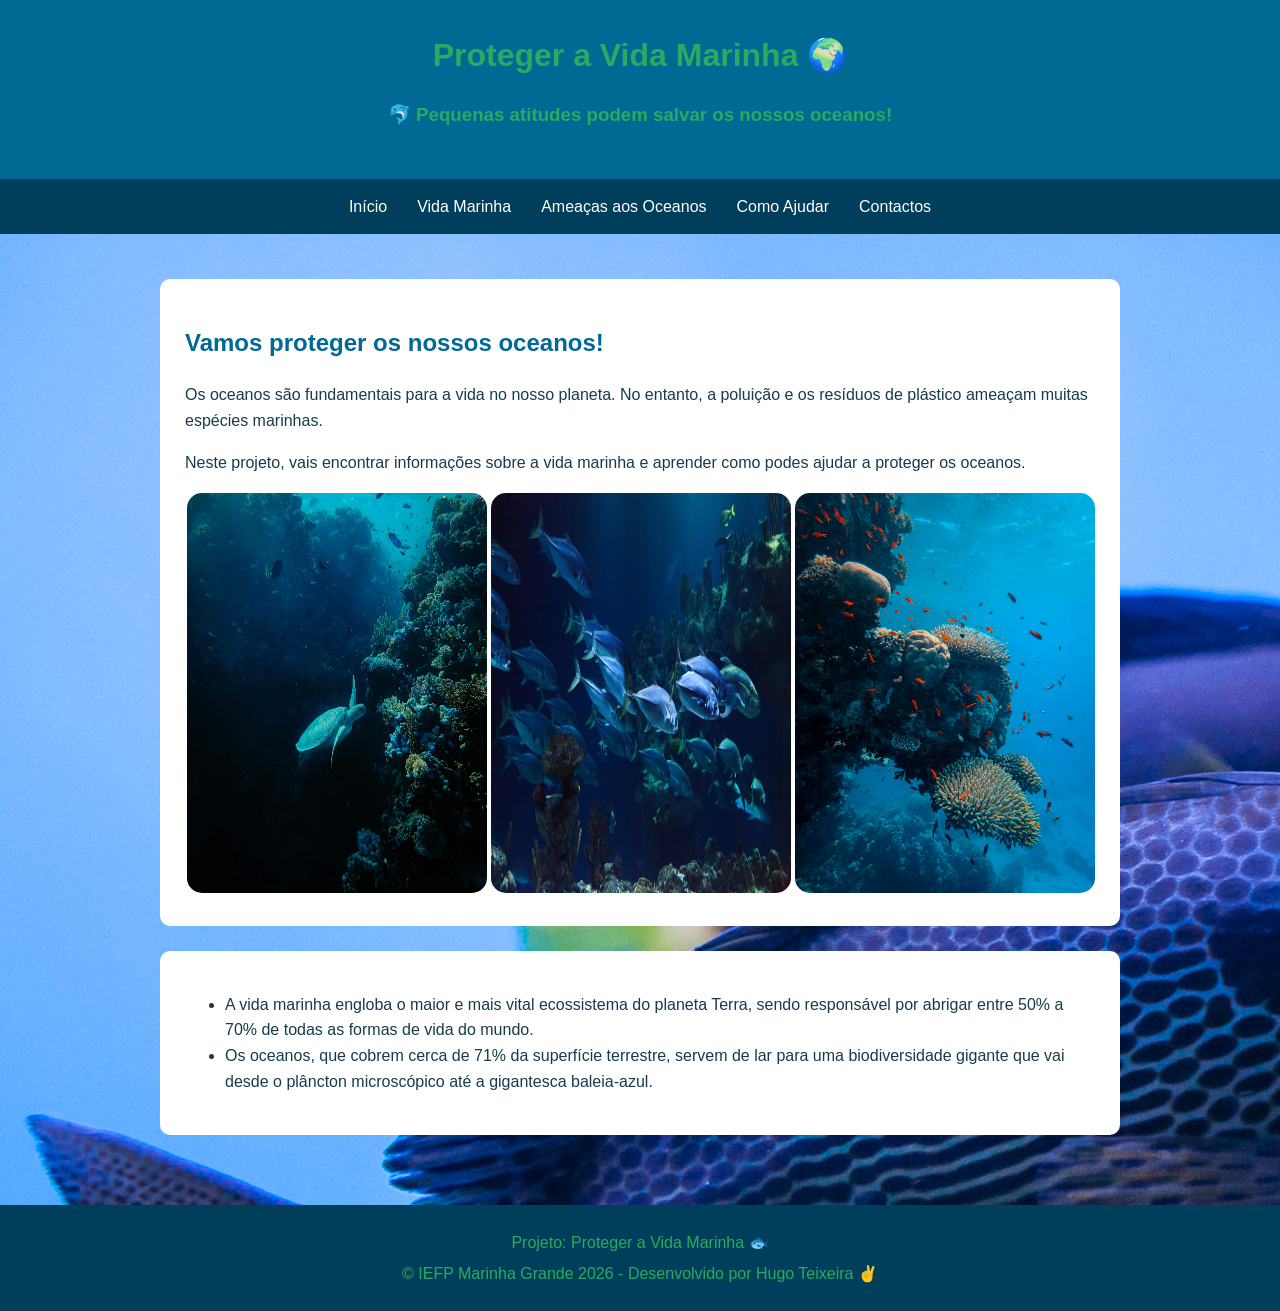
<file: index.html>
<!DOCTYPE html>
<html lang="pt-PT">
<head>
    <meta charset="UTF-8">
    <meta name="viewport" content="width=device-width, initial-scale=1.0">
    <title>Proteger a Vida Marinha</title>
    <link rel="stylesheet" href="estilos/estilo.css">
    <link rel="vida-marinha">
    <link rel="ameacas">
    <link rel="como-ajudar">
    <link rel="contactos">
</head>

<body background="imagens/oceano2.jpg">

    <!-- Cabeçalho -->
    <header>
        <h1>Proteger a Vida Marinha &#127757</h1>
        <h3> &#x1F42C Pequenas atitudes podem salvar os nossos oceanos!</h3>
    </header>

    <!-- Barra de navegação -->
    <nav aria-label="Menu principal">
        <ul>
            <li><a href="index.html">Início</a></li>
            <li><a href="vida-marinha.html">Vida Marinha</a></li>
            <li><a href="ameacas.html">Ameaças aos Oceanos</a></li>
            <li><a href="como-ajudar.html">Como Ajudar</a></li>
            <li><a href="contactos.html">Contactos</a></li>
        
        </ul>
    </nav>

    <!-- Conteúdo principal -->
    <main>
        <section>
            <h2>Vamos proteger os nossos oceanos!</h2>

            <p>
                Os oceanos são fundamentais para a vida no nosso planeta.
                No entanto, a poluição e os resíduos de plástico ameaçam
                muitas espécies marinhas.
            </p>

            <p>
                Neste projeto, vais encontrar informações sobre a vida
                marinha e aprender como podes ajudar a proteger os oceanos.
            </p>
           <div class="oceanos3">
            <img src="imagens/oceano.jpg"alt="Oceano azul, habitat de inúmeras espécies marinhas">
            <img src="imagens/oceano8.jpg" alt="Oceano azul, habitat de inúmeras espécies marinhas">
             <img src="imagens/oceano9.jpg" alt="Oceano azul, habitat de inúmeras espécies marinhas">
          </div>  
             
        </section>

        <section>
            <ul>
                <li>A vida marinha engloba o maior e mais vital ecossistema do planeta Terra,
                 sendo responsável por abrigar entre 50% a 70% de todas as formas de vida do mundo.</li>
                <li>Os oceanos, que cobrem cerca de 71% da superfície terrestre, 
                servem de lar para uma biodiversidade gigante que vai desde o plâncton microscópico até a gigantesca baleia-azul. </li>
            
            </ul>
        </section>
    </main>

    <!-- Rodapé -->
    <footer>
        <p>Projeto: Proteger a Vida Marinha &#128031</p>
        <p>&copy; IEFP Marinha Grande 2026 - Desenvolvido por Hugo Teixeira &#9996</p>
    </footer>

</body>
</html>
</file>
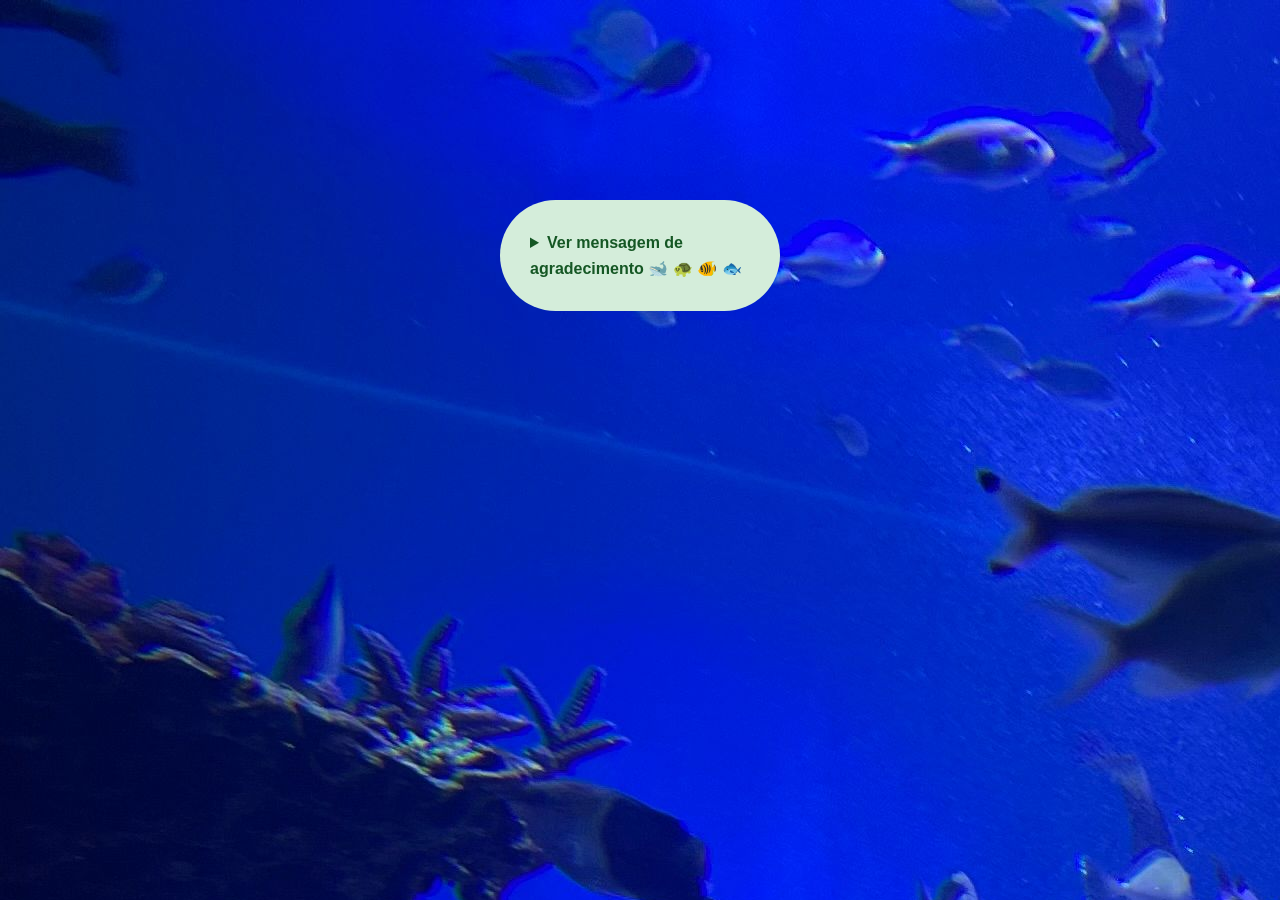
<file: agradecimento.html>
<!DOCTYPE html>
<html lang="pt-PT">
<head>
    <meta charset="UTF-8">
    <meta name="viewport" content="width=device-width, initial-scale=1.0">
    <title>Proteger a Vida Marinha</title>
    <link rel="stylesheet" href="estilos/estilo.css">
</head>

 <body class="pagina-agradecimento" background="imagens/oceano14.jpg">

    <div class="voltar">

        <details class="mensagem-sucesso">
          <summary>Ver mensagem de agradecimento &#128011 &#128034 &#128032 &#128031 </summary>

           <h3>  Obrigado pela tua participação!
                    Juntos podemos proteger a vida marinha!
           </h3>
                 <button><a href="index.html">Voltar à página inicial</a></button>
        </details>
   </div>
 </body>
</html>
</file>
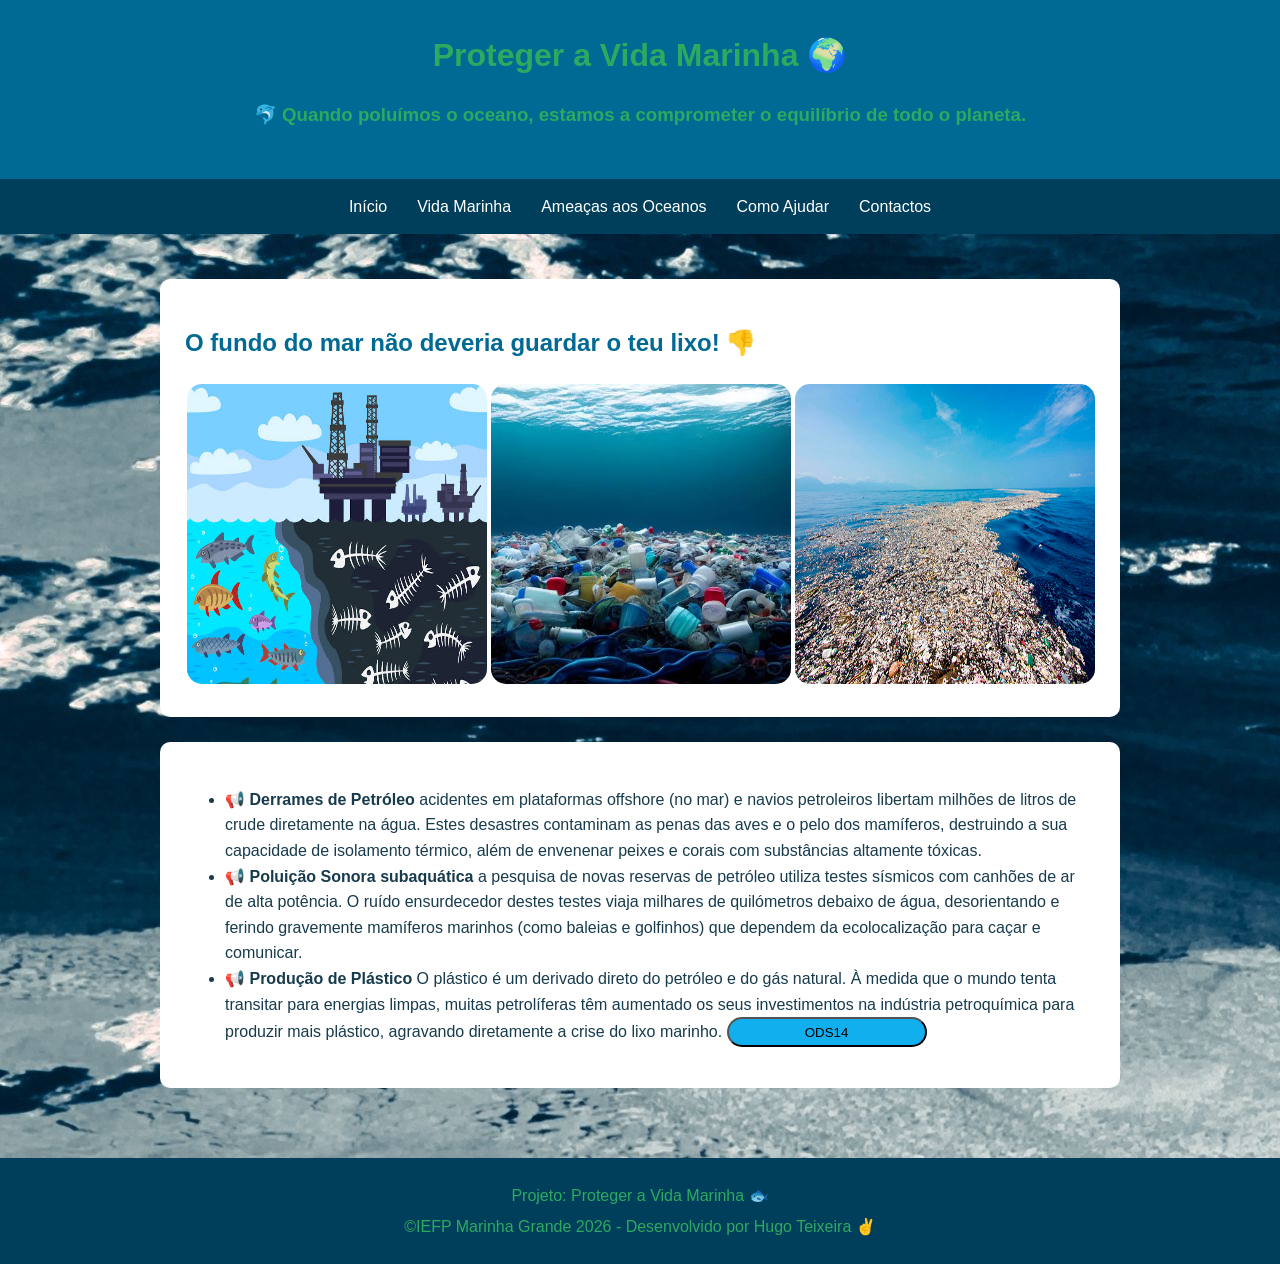
<file: ameacas.html>
<!DOCTYPE html>
<html lang="pt-PT">
<head>
    <meta charset="UTF-8">
    <meta name="viewport" content="width=device-width, initial-scale=1.0">
    <title>Proteger a Vida Marinha</title>
    <link rel="stylesheet" href="estilos/estilo.css">
</head>

<body background="imagens/oceano3.jpg">

    <!-- Cabeçalho -->
    <header>
        <h1>Proteger a Vida Marinha &#127757</h1>
        <h3> &#x1F42C Quando poluímos o oceano, estamos a comprometer o equilíbrio de todo o planeta.</h3>
    </header>

    <!-- Barra de navegação -->
    <nav aria-label="Menu principal">
        <ul>
            <li><a href="index.html">Início</a></li>
            <li><a href="vida-marinha.html">Vida Marinha</a></li>
            <li><a href="ameacas.html">Ameaças aos Oceanos</a></li>
            <li><a href="como-ajudar.html">Como Ajudar</a></li>
            <li><a href="contactos.html">Contactos</a></li>
        </ul>
    </nav>

    <!-- Conteúdo principal -->
    <main>
        <section>
            <h2>O fundo do mar não deveria guardar o teu lixo! &#128078</h2>

            <div class="oceanos4"> 
             <img src="imagens/oceano9.jpeg"alt="Lixo no oceano, habitat de inúmeras espécies marinhas">
             <img src="imagens/oceano5.jpeg"alt="Lixo no oceano, habitat de inúmeras espécies marinhas">
             <img src="imagens/oceano4.jpg" alt="Lixo no oceano, habitat de inúmeras espécies marinhas">
            </div>
            
        </section>

        <section>
            <h2></h2>

            <ul class="ods14">
                <li> &#128226 <b>Derrames de Petróleo </b> acidentes em plataformas offshore (no mar) 
                     e navios petroleiros libertam milhões de litros de crude diretamente na água.
                     Estes desastres contaminam as penas das aves e o pelo dos mamíferos, 
                     destruindo a sua capacidade de isolamento térmico,
                     além de envenenar peixes e corais com substâncias altamente tóxicas.</li>

                <li> &#128226 <b>Poluição Sonora subaquática</b> a pesquisa de novas reservas de petróleo utiliza 
                    testes sísmicos com canhões de ar de alta potência. 
                    O ruído ensurdecedor destes testes viaja milhares de quilómetros debaixo de água,
                     desorientando e ferindo gravemente mamíferos marinhos (como baleias e golfinhos) 
                     que dependem da ecolocalização para caçar e comunicar.</li>

                <li> &#128226 <b>Produção de Plástico</b> O plástico é um derivado direto do petróleo e do gás natural.
                     À medida que o mundo tenta transitar para energias limpas, muitas petrolíferas 
                     têm aumentado os seus investimentos na indústria petroquímica para produzir mais plástico,
                      agravando diretamente a crise do lixo marinho.
                       <a href="https://ods.pt/objectivos/14-oceanos-mares-e-recursos-marinhos">
                       <button  href="https://ods.pt/objectivos/14-oceanos-mares-e-recursos-marinhos">ODS14</button></a></li>
                 
            </ul>
           
        </section>
    </main>

    <!-- Rodapé -->
    <footer>
        <p>Projeto: Proteger a Vida Marinha &#128031</p>
        <p>&copy;IEFP Marinha Grande 2026 - Desenvolvido por Hugo Teixeira &#9996</p>
    </footer>

</body>
</html>
</file>
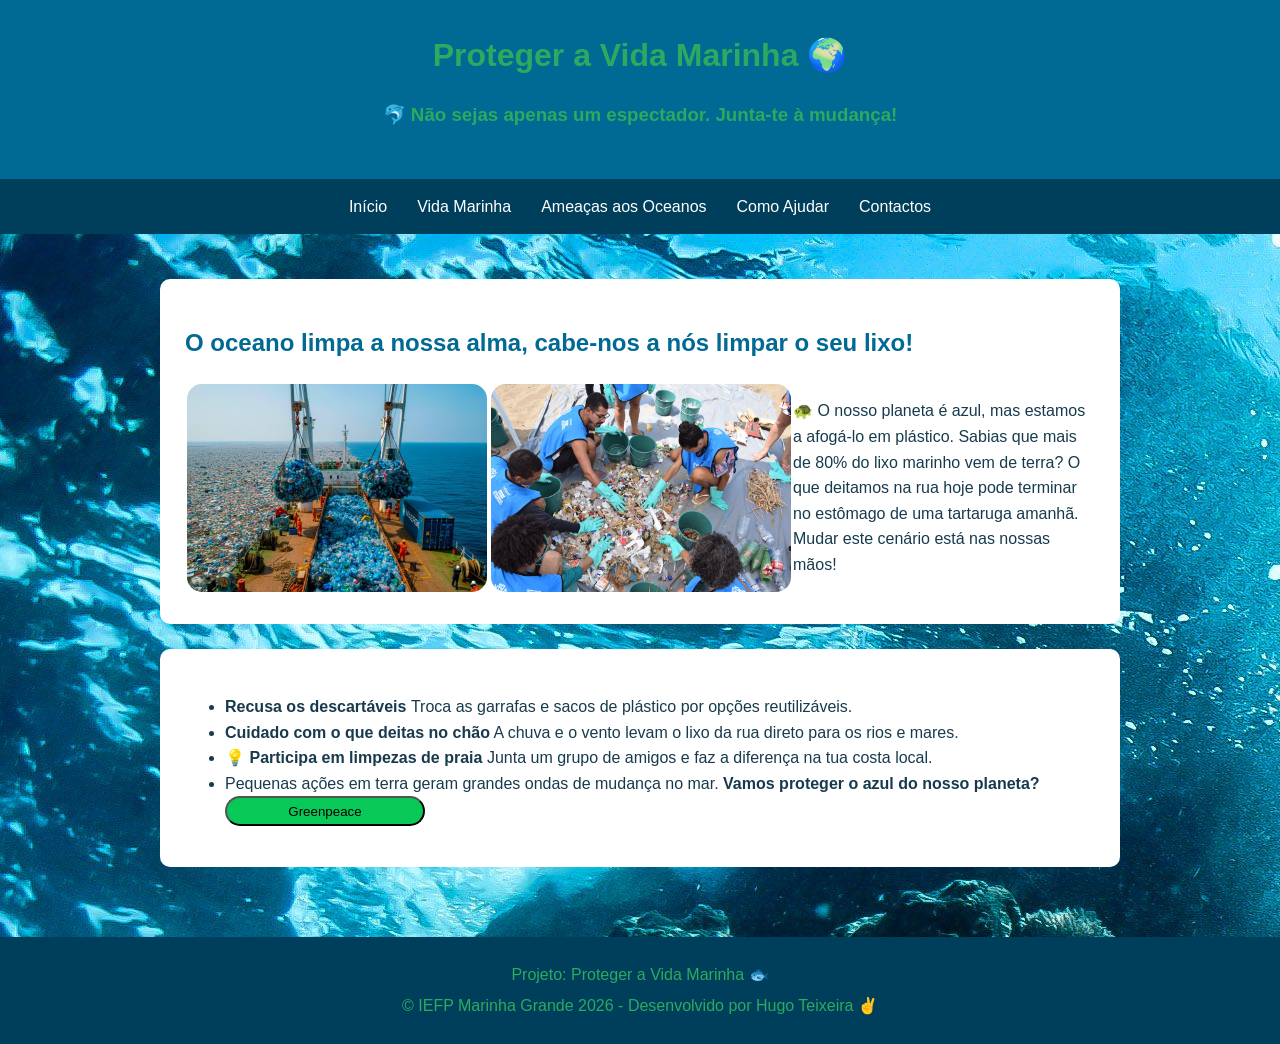
<file: como-ajudar.html>
<!DOCTYPE html>
<html lang="pt-PT">
<head>
    <meta charset="UTF-8">
    <meta name="viewport" content="width=device-width, initial-scale=1.0">
    <title>Proteger a Vida Marinha</title>
    <link rel="stylesheet" href="estilos/estilo.css">
</head>

<body background="imagens/oceano12.jpg">

    <!-- Cabeçalho -->
    <header>
        <h1>Proteger a Vida Marinha &#127757</h1>
        <h3> &#x1F42C Não sejas apenas um espectador. Junta-te à mudança! </h3>
    </header>

    <!-- Barra de navegação -->
    <nav aria-label="Menu principal">
        <ul>
            <li><a href="index.html">Início</a></li>
            <li><a href="vida-marinha.html">Vida Marinha</a></li>
            <li><a href="ameacas.html">Ameaças aos Oceanos</a></li>
            <li><a href="como-ajudar.html">Como Ajudar</a></li>
            <li><a href="contactos.html">Contactos</a></li>
        </ul>
    </nav>

    <!-- Conteúdo principal -->
    <main>
        <section>
            <h2> O oceano limpa a nossa alma, cabe-nos a nós limpar o seu lixo!</h2>

            
            <div class="oceanos5">
              <img src="imagens/oceano10.jpg" alt="Ajudar, na limpeza dos nossos oceanos">
              <img src="imagens/oceano11.jpeg" alt="Ajudar, na limpeza dos nossos oceanos">
              <p> &#128034 O nosso planeta é azul, mas estamos a afogá-lo em plástico.
                Sabias que mais de 80% do lixo marinho vem de terra?
                 O que deitamos na rua hoje pode terminar no estômago de uma tartaruga amanhã.
                  Mudar este cenário está nas nossas mãos! </p>
            </div>
        </section>

        <section>
            <h2></h2>

            <ul class="greenpeace">
                <li><b>Recusa os descartáveis </b>Troca as garrafas e sacos de plástico por opções reutilizáveis.</li>
                <li><b>Cuidado com o que deitas no chão</b> A chuva e o vento levam o lixo da rua direto para os rios e mares.</li>
                <li> &#128161 <b>Participa em limpezas de praia </b>Junta um grupo de amigos e faz a diferença na tua costa local.</li>
                <li> Pequenas ações em terra geram grandes ondas de mudança no mar.
                    <b> Vamos proteger o azul do nosso planeta?</b>
                      <a href="https://www.greenpeace.org/global/">
                      <button href="https://www.greenpeace.org/global/">Greenpeace</button> </a></li>
            </ul> 
        </section>
    </main>

    <!-- Rodapé -->
    <footer>
         <p>Projeto: Proteger a Vida Marinha &#128031</p>
         <p>&copy; IEFP Marinha Grande 2026 - Desenvolvido por Hugo Teixeira &#9996</p>
    </footer>

</body>
</html>
</file>
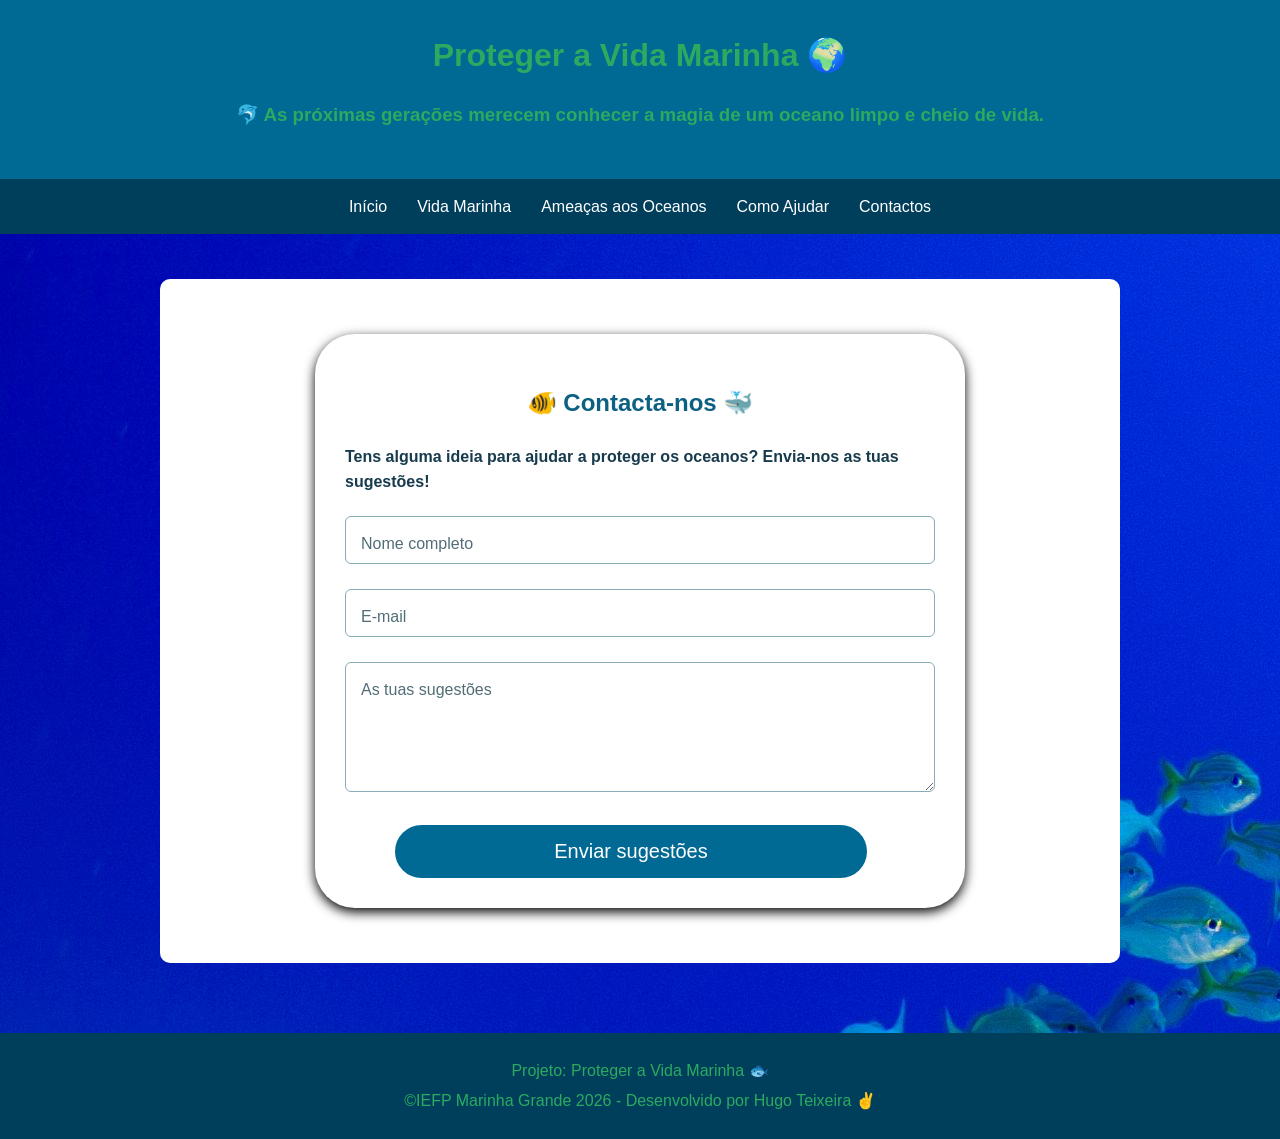
<file: contactos.html>
<!DOCTYPE html>
<html lang="pt-PT">
<head>
    <meta charset="UTF-8">
    <meta name="viewport" content="width=device-width, initial-scale=1.0">
    <title>Proteger a Vida Marinha</title>
    <link rel="stylesheet" href="estilos/estilo.css">
</head>

<body background="imagens/oceano13.jpg">

    <!-- Cabeçalho -->
    <header>
        <h1>Proteger a Vida Marinha &#127757</h1>
        <h3> &#x1F42C As próximas gerações merecem conhecer a magia de um oceano limpo e cheio de vida.</h3>
    </header>

    <!-- Barra de navegação -->
    <nav aria-label="Menu principal">
        <ul>
            <li><a href="index.html">Início</a></li>
            <li><a href="vida-marinha.html">Vida Marinha</a></li>
            <li><a href="ameacas.html">Ameaças aos Oceanos</a></li>
            <li><a href="como-ajudar.html">Como Ajudar</a></li>
            <li><a href="contactos.html">Contactos</a></li>
            
        </ul>
    </nav>
           
    <!-- Conteúdo principal -->
    <main>
        <section>
            <section class="contactos">
            <h2>&#128032 Contacta-nos &#128051</h2>

            <h4>
                Tens alguma ideia para ajudar a proteger os oceanos?
                Envia-nos as tuas sugestões!
            </h4>

            <form action="agradecimento.html" method="get">

                <div class="campo">
                    <input
                        type="text"
                        id="nome"
                        name="nome"
                        placeholder=" "
                        autocomplete="name"
                        required>
                    <label for="nome">Nome completo</label>
                </div>

                <div class="campo">
                    <input
                        type="email"
                        id="email"
                        name="email"
                        placeholder=" "
                        autocomplete="email"
                        required>
                    <label for="email">E-mail</label>
                </div>

                <div class="campo">
                    <textarea
                        id="sugestoes"
                        name="sugestoes"
                        placeholder=" "
                        rows="5"
                        required></textarea>
                    <label for="sugestoes">As tuas sugestões</label>
                </div>

                <button type="submit">Enviar sugestões</button>

            </form>

        </section>
          
    </main>

    <!-- Rodapé -->
    <footer>
         <p>Projeto: Proteger a Vida Marinha &#128031</p>
         <p>&copy;IEFP Marinha Grande 2026 - Desenvolvido por Hugo Teixeira &#9996</p>
    </footer>

</body>
</html>
</file>
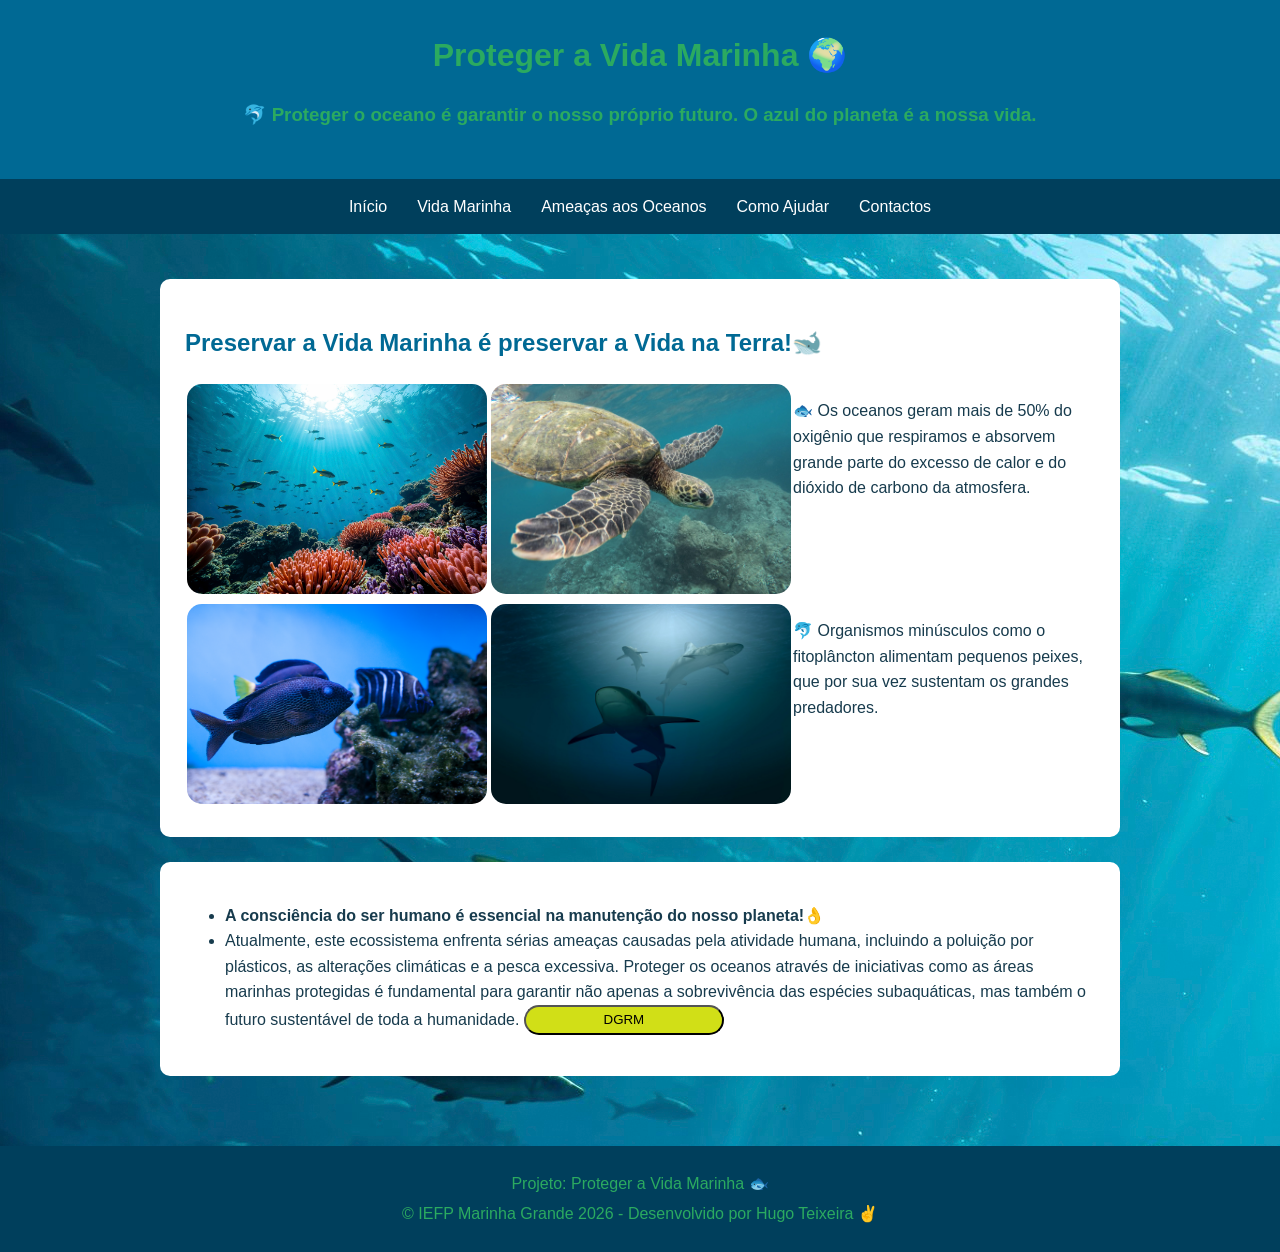
<file: vida-marinha.html>
<!DOCTYPE html>
<html lang="pt-PT">
<head>
    <meta charset="UTF-8">
    <meta name="viewport" content="width=device-width, initial-scale=1.0">
    <title>Proteger a Vida Marinha</title>
    <link rel="stylesheet" href="estilos/estilo.css">
    
</head>

<body background="imagens/oceano1.jpg">

    <!-- Cabeçalho -->
    <header>
        <h1>Proteger a Vida Marinha &#127757</h1>
        <h3> &#x1F42C  Proteger o oceano é garantir o nosso próprio futuro. O azul do planeta é a nossa vida.</h3>
    </header>

    <!-- Barra de navegação -->
    <nav aria-label="Menu principal">
        <ul>
            <li><a href="index.html">Início</a></li>
            <li><a href="vida-marinha.html">Vida Marinha</a></li>
            <li><a href="ameacas.html">Ameaças aos Oceanos</a></li>
            <li><a href="como-ajudar.html">Como Ajudar</a></li>
            <li><a href="contactos.html">Contactos</a></li>
        </ul>
    </nav>

    <!-- Conteúdo principal -->
    <main>
        <section>
            <h2>Preservar a Vida Marinha é preservar a Vida na Terra!&#128011</h2>
            <div class="oceanos">
                <img src="imagens/oceano1.jpg" alt="Oceano azul, habitat de inúmeras espécies marinhas">
                <img src="imagens/oceano6.jpg" alt="Oceano azul, habitat de inúmeras espécies marinhas">
                <p> &#128031 Os oceanos geram mais de 50% do oxigênio que respiramos e absorvem grande parte do 
                    excesso de calor e do dióxido de carbono da atmosfera.</p>
            </div>
            
            <div class="oceanos2">
                <img src="imagens/oceano2.jpg" alt="Oceano azul, habitat de inúmeras espécies marinhas">
                <img src="imagens/oceano7.jpg" alt="Tubarão">
                   <p> &#128044 Organismos minúsculos como o fitoplâncton alimentam pequenos peixes, 
                    que por sua vez sustentam os grandes predadores.</p>
            </div>
         
        </section>

        <section>

            <ul class="dgrm">
                <li> <b>A consciência do ser humano é essencial na manutenção do nosso planeta!</b>&#128076</li>
                <li>Atualmente, este ecossistema enfrenta sérias ameaças causadas pela atividade humana,
                 incluindo a poluição por plásticos, as alterações climáticas e a pesca excessiva. 
                 Proteger os oceanos através de iniciativas como as áreas marinhas protegidas 
                 é fundamental para garantir não apenas a sobrevivência das espécies subaquáticas, 
                 mas também o futuro sustentável de toda a humanidade. 
                 <a href= "https://www.dgrm.pt/areas-marinhas-protegidas">
                    <button href="https://www.dgrm.pt/areas-marinhas-protegidas">DGRM</button></a></li>
              
            
            </ul>
        </section>
    </main>

    <!-- Rodapé -->
    <footer>
        <p>Projeto: Proteger a Vida Marinha &#128031</p>
        <p>&copy; IEFP Marinha Grande 2026 - Desenvolvido por Hugo Teixeira &#9996</p>
    </footer>

</body>
</html>
</file>
<file: estilos/estilo.css>
/* Configurações gerais */
* {
    box-sizing: border-box;
}

body {
margin: 0;
  font-family: Arial, sans-serif;
  background-color: #eaf7fb;
  color: #173b4d;
  line-height: 1.6;
}

/* Cabeçalho */
header {
    background-color: #006994;
   color: rgb(43, 170, 96);
   text-align: center;
   padding: 30px 15px;
}

header h1 {
    margin: 0;
color:rgb(43, 170, 96) ;
}

/* Menu para navegar */
nav {
background-color: #003f5c;
}

nav ul {
   list-style: none;
   margin: 0;
   padding: 0;
   display: flex;
  justify-content: center;
  flex-wrap: wrap;
}

nav a {
display: block;
    color: white;
    text-decoration: none;
    padding: 15px;
}

nav a:hover{
    background-color: #008cba;
    text-decoration: none;
}

/* Conteúdo principal */
main {
    max-width: 1000px;
    margin: 25px auto;
     padding: 20px;
}

section {
    background-color: white;
    margin-bottom: 25px;
    padding: 25px;
    border-radius: 10px;
}

h2 {
    color: #006994;
}

main img {
    display: block;
    width: 60%;
    max-width: 300px;
    height: 30;
    margin: 2px;
    border-radius: 15px;
}
.oceanos{display:inline-flex;    
}
.oceanos2{display:inline-flex;
}
.oceanos3{ display:inline-flex;
}
.oceanos4{display:inline-flex;
}
.oceanos5{display:inline-flex;

}
 /*botão DGRM*/
 .dgrm button{
   background-color: #d1df17;
    border-radius: 30px;
    width: 200px;
    height: 30px; 
 }
/* botão ODS14 */
  .ods14 button{
    background-color: #11afee;
    border-radius: 30px;
    width: 200px;
    height: 30px;
  }
  /*botão Greenpeace*/
  .greenpeace button{
    background-color: #08c958;
    border-radius: 30px;
    width: 200px;
    height: 30px;
  }
 
    /* formulário */
 
/* Área de contactos */
.contactos {
    max-width: 650px;
    margin: 30px auto;
    padding: 30px;
    background-color: rgb(255, 255, 255);
    border-radius: 40px;
    box-shadow: 0 4px 12px black;
}
.contactos h2 {
    text-align: center;
    color: #0c6183;
}
.contactos > p {
    text-align: center;
    margin-bottom: 30px;
}

/* Campos do formulário */
.campo {
    position: relative;
    margin-bottom: 25px;
}

.campo input,
.campo textarea {
    width: 100%;
    padding: 18px 12px 10px;
    border: 1px solid #8aabb8;
    border-radius: 6px;
    font-family: Arial, sans-serif;
    font-size: 16px;
    background-color: white;
    color: #173b4d;
}

.campo textarea {
    resize: vertical;
    min-height: 130px;
}

/* Rótulos flutuantes */
.campo label {
    position: absolute;
    left: 12px;
    top: 15px;
    color: #526d78;
    pointer-events: none;
    transition: 0.2s;
    background-color: white;
    padding: 0 4px;
}

/* campo  selecionado ou preenchido */
.campo input:focus + label,
.campo input:not(:placeholder-shown) + label,
.campo textarea:focus + label,
.campo textarea:not(:placeholder-shown) + label {
    top: -10px;
    font-size: 13px;
    color: #006994;
}

/* ao selecionar um campo */
.campo input:focus,
.campo textarea:focus {
    outline: 6px solid #1882a5;
    border-color: #008cba;
}

/* Botão de envio */
.contactos button {
    margin-right: 50px;
    margin-left: 50px;
    width: 80%;
    padding: 15px;
    background-color: #006994;
    color: white;
    border:none;
    border-radius: 30px;
    font-size: 20px;
    cursor: pointer;
    
}
.contactos button:hover,
.contactos button:focus {
    background-color: #003f5c;
}

details {
    margin-left: 500px;
    margin-right: 500px;
    margin-top: 200px;
    padding: 30px;
    background-color: #d4edda;
    color: #155724;
    border-radius: 750px;

}

summary {
    cursor: pointer;
    font-weight: bold;
}
.mensagem-sucesso {
    margin-bottom: 15px;
}
.voltar button{
     background-color: #11afee;
    border-radius: 30px;
    width: 200px;
    height: 30px;
    
}

/* Rodapé */
footer {
    background-color: #003f5c;
    color: whitesmoke;
    text-align: center;
    padding: 20px;
}

footer p {
    margin: 5px;
    color:rgb(43, 170, 96)  ;
}

/* Adaptação para telemóveis */
@media (max-width: 600px) {
    .contactos {
        margin: 15px;
        padding: 20px;
    }
}
/* telemóveis */
    @media (max-width: 600px) {
    header h1 {
        font-size: 26px;
    }

    nav ul {
        flex-direction: column;
        text-align: center;
    }

    nav a {
        padding: 12px;
    }

    main {
        margin: 10px auto;
        padding: 10px;
    }

    section {
        padding: 15px;
    }
}
</file>
